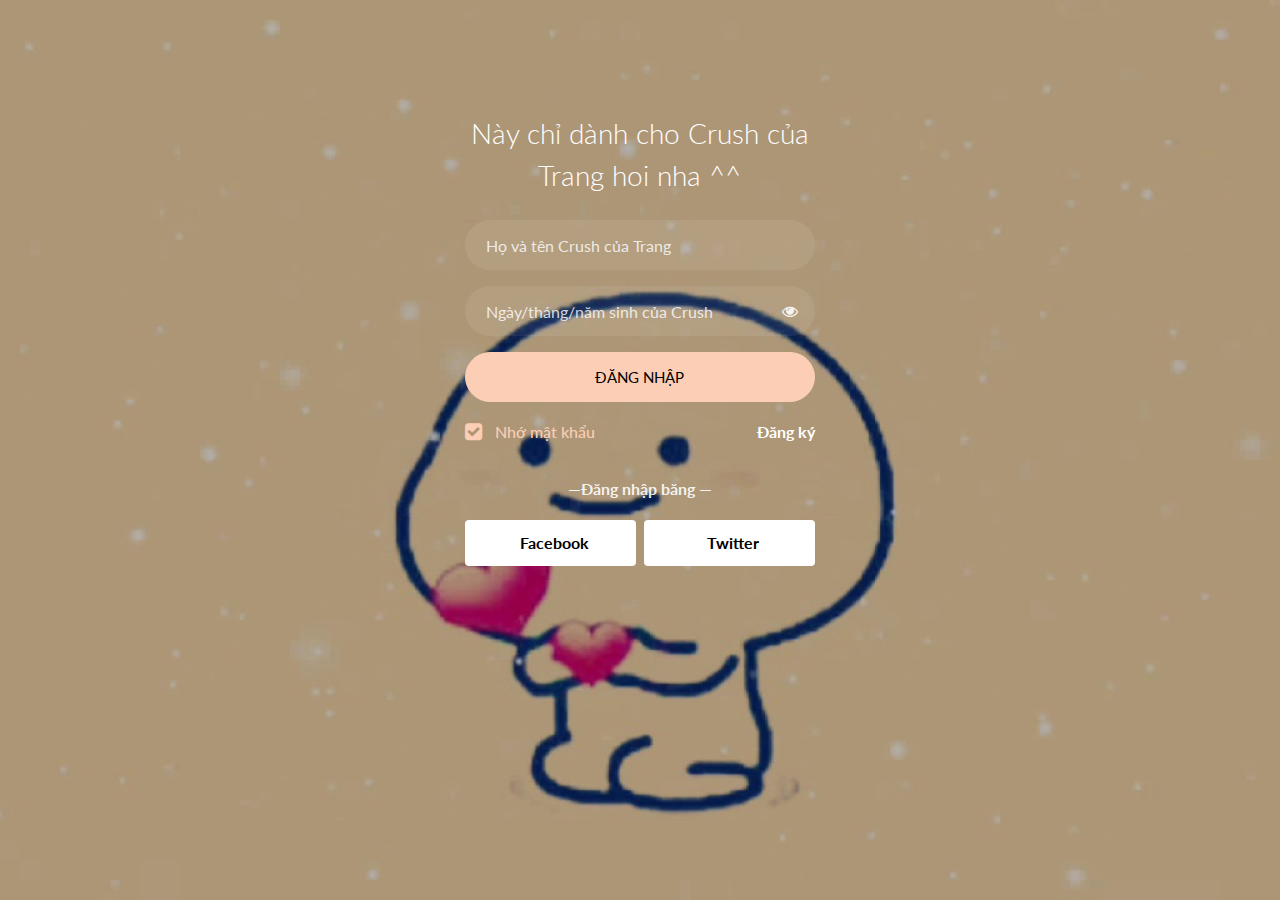
<file: index.html>
<!doctype html>
<html lang="en">

<head>
    <title>Crush của Trang</title>
    <meta charset="utf-8">
    <meta name="viewport" content="width=device-width, initial-scale=1, shrink-to-fit=no">

    <link href="https://fonts.googleapis.com/css?family=Lato:300,400,700&display=swap" rel="stylesheet">

    <link rel="stylesheet" href="https://stackpath.bootstrapcdn.com/font-awesome/4.7.0/css/font-awesome.min.css">

    <link rel="stylesheet" href="css/style.css">

</head>

<body class="img js-fullheight" style="background-image: url(images/bg4.jpg);">
    <section class="ftco-section">
        <div class="container">

            <div class="row justify-content-center">
                <div class="col-md-6 col-lg-4">
                    <div class="login-wrap p-0" style="font-weight: bolder;">
                        <h3 class="mb-4 text-center">Này chỉ dành cho Crush của Trang hoi nha ^^ </h3>
                        <h4 id="mess" style="color: rgb(250, 0, 0);"></h4>
                        <!-- //<form class="signin-form"> -->
                        <div class="form-group">
                            <input id="tenDangNhap" type="text" class="form-control" placeholder="Họ và tên Crush của Trang" name="txtname" required>
                        </div>
                        <div class="form-group">
                            <input id="password" type="password" class="form-control" placeholder="Ngày/tháng/năm sinh của Crush" name="txtpass" required>
                            <span toggle="#password" class="fa fa-fw fa-eye field-icon toggle-password"></span>
                        </div>
                        <div class="form-group">
                            <button class="form-control btn btn-primary  px-3" onclick="dangnhap()">Đăng Nhập</button>
                        </div>
                        <div class="form-group d-md-flex">
                            <div class="w-50">
                                <label class="checkbox-wrap checkbox-primary">Nhớ mật khẩu
											<input type="checkbox" checked>
											<span class="checkmark"></span>
										  </label>
                            </div>
                            <div class="w-50 text-md-right">
                                <a href="index.html" style="color: #fff">Đăng ký</a>

                            </div>
                        </div>
                        <!-- </form> -->
                        <p class="w-100 text-center">&mdash;Đăng nhập băng &mdash;</p>
                        <div class="social d-flex text-center">
                            <a href="#" class="px-2 py-2 mr-md-1 rounded"><span class="ion-logo-facebook mr-2"></span> Facebook</a>
                            <a href="#" class="px-2 py-2 ml-md-1 rounded"><span class="ion-logo-twitter mr-2"></span> Twitter</a>
                        </div>
                    </div>
                </div>
            </div>
        </div>
    </section>
    <script>
//         var tenDangNhap = "HZgaFv";
//         var matKhau = "MDUgTI";
//         var tenDangNhap1 = "dm8gh";
	    // ((atob(tenDangNhap1) == tenDN.toLowerCase()) && (atob(matKhau1) == mk.toLowerCase())
//         var matKhau1 = "MjQ";
	    var tenDangNhap = "phan thi trang";
         var matKhau = "01 12 2000";
        function dangnhap() {
            var tenDN = removeVietnameseTones(document.getElementById("tenDangNhap").value);
            var mk = removeVietnameseTones(document.getElementById("password").value);
            console.log(tenDN.toLowerCase() + "hhah" + mk.toLowerCase());
		console.log(tenDangNhap+ "kkk"+ matKhau);
            if ((tenDangNhap == tenDN.toLowerCase()) && (matKhau == mk.toLowerCase())) {
                // window.alert(5 + 6);
                location.replace("home.html");
            } else {
                // window.alert(5);
                document.getElementById("mess").innerHTML = "Huhu bạn hơm phải Crush của Trang nha";
                
                
            }

        }


        function removeVietnameseTones(str) {
            str = str.replace(/à|á|ạ|ả|ã|â|ầ|ấ|ậ|ẩ|ẫ|ă|ằ|ắ|ặ|ẳ|ẵ/g, "a");
            str = str.replace(/è|é|ẹ|ẻ|ẽ|ê|ề|ế|ệ|ể|ễ/g, "e");
            str = str.replace(/ì|í|ị|ỉ|ĩ/g, "i");
            str = str.replace(/ò|ó|ọ|ỏ|õ|ô|ồ|ố|ộ|ổ|ỗ|ơ|ờ|ớ|ợ|ở|ỡ/g, "o");
            str = str.replace(/ù|ú|ụ|ủ|ũ|ư|ừ|ứ|ự|ử|ữ/g, "u");
            str = str.replace(/ỳ|ý|ỵ|ỷ|ỹ/g, "y");
            str = str.replace(/đ/g, "d");
            str = str.replace(/À|Á|Ạ|Ả|Ã|Â|Ầ|Ấ|Ậ|Ẩ|Ẫ|Ă|Ằ|Ắ|Ặ|Ẳ|Ẵ/g, "A");
            str = str.replace(/È|É|Ẹ|Ẻ|Ẽ|Ê|Ề|Ế|Ệ|Ể|Ễ/g, "E");
            str = str.replace(/Ì|Í|Ị|Ỉ|Ĩ/g, "I");
            str = str.replace(/Ò|Ó|Ọ|Ỏ|Õ|Ô|Ồ|Ố|Ộ|Ổ|Ỗ|Ơ|Ờ|Ớ|Ợ|Ở|Ỡ/g, "O");
            str = str.replace(/Ù|Ú|Ụ|Ủ|Ũ|Ư|Ừ|Ứ|Ự|Ử|Ữ/g, "U");
            str = str.replace(/Ỳ|Ý|Ỵ|Ỷ|Ỹ/g, "Y");
            str = str.replace(/Đ/g, "D");
            // Some system encode vietnamese combining accent as individual utf-8 characters
            // Một vài bộ encode coi các dấu mũ, dấu chữ như một kí tự riêng biệt nên thêm hai dòng này
            str = str.replace(/\u0300|\u0301|\u0303|\u0309|\u0323/g, ""); // ̀ ́ ̃ ̉ ̣  huyền, sắc, ngã, hỏi, nặng
            str = str.replace(/\u02C6|\u0306|\u031B/g, ""); // ˆ ̆ ̛  Â, Ê, Ă, Ơ, Ư
            // Remove extra spaces
            // Bỏ các khoảng trắng liền nhau
            str = str.replace(/ + /g, " ");
            str = str.trim();
            // Remove punctuations
            // Bỏ dấu câu, kí tự đặc biệt
            str = str.replace(/!|@|%|\^|\*|\(|\)|\+|\=|\<|\>|\?|\/|,|\.|\:|\;|\'|\"|\&|\#|\[|\]|~|\$|_|`|-|{|}|\||\\/g, " ");
            return str;
        }
    </script>

    <script src="js/jquery.min.js"></script>
    <!-- <script src="js/popper.js"></script>
    <script src="js/bootstrap.min.js"></script> -->
    <script src="js/main.js"></script>

</body>

</html>
</file>
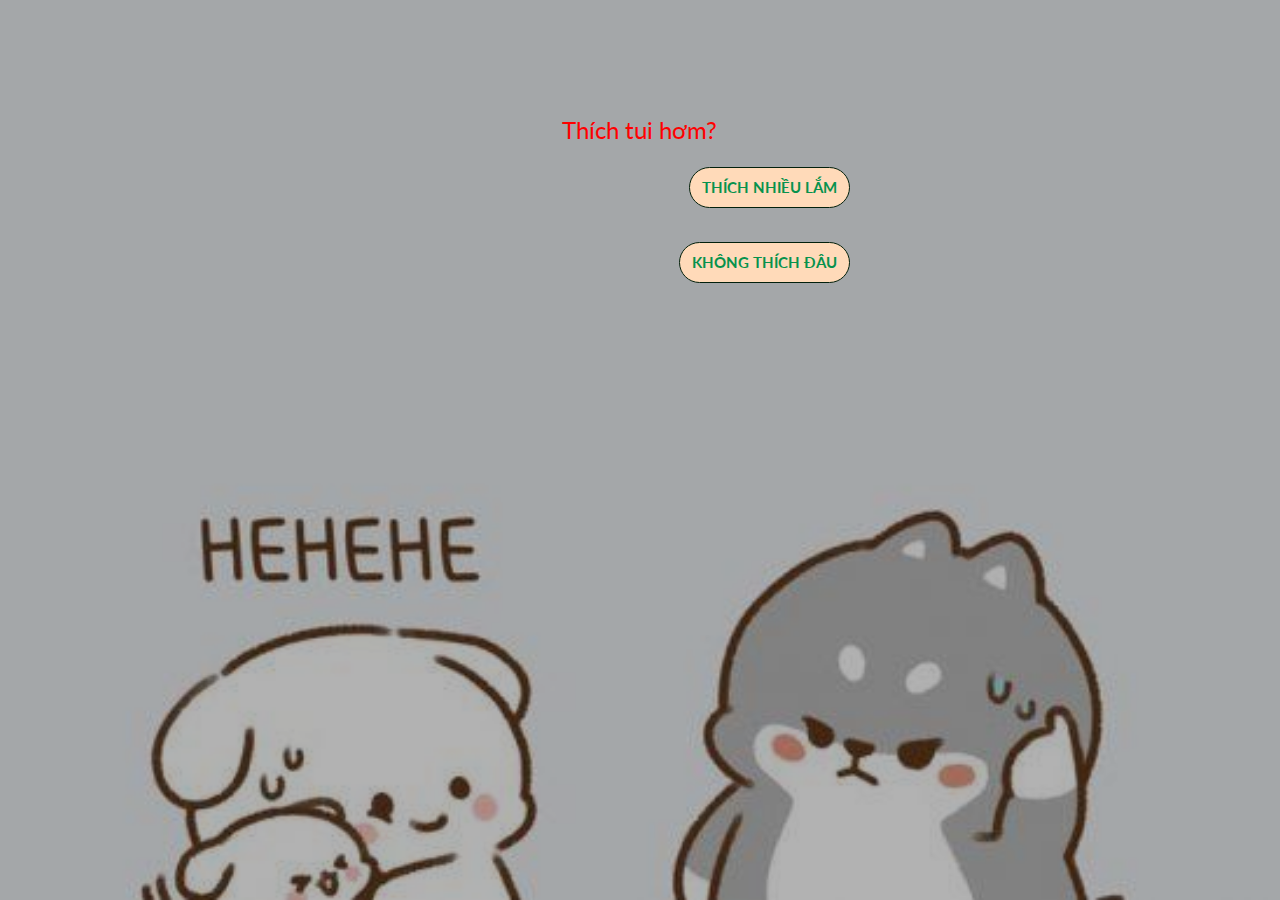
<file: home.html>
<!doctype html>
<html lang="en">

<head>
    <title>Crush của Trang</title>
    <meta charset="utf-8">
    <meta name="viewport" content="width=device-width, initial-scale=1, shrink-to-fit=no">

    <link href="https://fonts.googleapis.com/css?family=Lato:300,400,700&display=swap" rel="stylesheet">

    <link rel="stylesheet" href="https://stackpath.bootstrapcdn.com/font-awesome/4.7.0/css/font-awesome.min.css">

    <link rel="stylesheet" href="css/style.css">
    <script src="https://ajax.googleapis.com/ajax/libs/jquery/3.1.0/jquery.min.js"></script>

    <script src="js/placeholderTypewriter.js"></script>

</head>

<body class="img js-fullheight" style="background-image: url(images/bg3.jpg);">
    <section class="ftco-section">
        <div class="container">

            <div class="row justify-content-center">
                <div class="col-md-10 col-lg-7 text-center">
                    <h4 id="mess" class="text-center" style="color: red;">Thích tui hơm?</h4>

                    <input id="taiSaoThich" class="form-control" style="background: none;" placeholder="Tại sao thích Trang?" onclick="" value="" readonly/><br/>
                    <button id="gui" class=" mr-md-1 btn btn-primary  px-3" onclick="GuiLiDo()" style="margin-right: 5px;margin-top: 10px;">Gửi cho Trang</button>
                    <p id="guiLiDo" style="color: #ff0052;">Lý do này đã được gửi cho Trang rồi nha ahihi</p>
                    <img id="hinh" src="images/Sticker.gif" />
                    <div class=" social  text-center">
                        <button id="thich" class=" mr-md-1 btn btn-1 color-green" onclick="Thich()" style="margin-right: 5px;">
                          Thích nhiều lắm</button>
                        <button id="khongThich" class=" mr-md-1 btn btn-2 color-green" onclick="KhongThich()">không thích đâu</button>
                        <!-- <a href="#" class="px-2  mr-md-1 rounded  ">Thích nhiều lắm</a>
                        <a href="#" class="px-2 py-2 ml-md-1 rounded">không thích đâu</a> -->
                    </div>
                <div>
                </div>
            </div>
        </div>
    </section>

    <script>
        document.getElementById("taiSaoThich").style.display = "none";
        document.getElementById("gui").style.display = "none";
        document.getElementById("guiLiDo").style.display = "none";
        document.getElementById("hinh").style.display = "none";

        function TaoSoNgauNhien(min, max) {
            return Math.floor(Math.random() * (max - min)) + min;
        }

        function GuiLiDo() {
            document.getElementById("guiLiDo").style.display = "inline";
            document.getElementById("gui").style.display = "none";
            document.getElementById("taiSaoThich").style.display = "none";
            document.getElementById("hinh").style.display = "inline";
        }

        function TrangCute() {


            var trangCute = document.getElementById("taiSaoThich").value;
            // document.getElementById("taiSaoThich").value = ' Tại Trang xinh gái, hiền lành, tốt bụng, đáng yêu, xịn xò, nhân hậu,... <3>';
            if (trangCute != "Tại Trang xinh gái, hiền lành, tốt bụng, đáng yêu, xịn xò, nhân hậu,... <3") {
                document.getElementById("taiSaoThich").value = "Tại Trang xinh gái, hiền lành, tốt bụng, đáng yêu, xịn xò, nhân hậu,... <3";
            }
        }
        var placeholderText = [
            "Tại Trang xinh gái, hiền lành, tốt bụng, đáng yêu, xịn xò, nhân hậu,... <3>",
            "Tại thích  Trang không cần lý do <3",
            "Tại ngưỡng mộ tài năng của Trang <3",

        ];
        $('#taiSaoThich').placeholderTypewriter({
            text: placeholderText
        });

        function Thich() {
            document.getElementById("khongThich").style.display = "none";
            document.getElementById("thich").style.display = "none";
            document.getElementById("taiSaoThich").style.display = "inline";
            document.getElementById("gui").style.display = "inline";

            document.getElementById("mess").innerHTML = "Tại sao lại thích tui á?";



        }

        function KhongThich() {
            var l = TaoSoNgauNhien(20, 112);
            var r = TaoSoNgauNhien(130, 458);


            document.getElementById("khongThich").style.top = r + "px";
            document.getElementById("khongThich").style.left = l + "px";
            document.getElementById("khongThich").style.right = "35px";

        }
    </script>

    <script src="js/jquery.min.js"></script>
    <!-- <script src="js/popper.js"></script>
    <script src="js/bootstrap.min.js"></script> -->
    <script src="js/main.js"></script>

</body>

</html>
</file>
